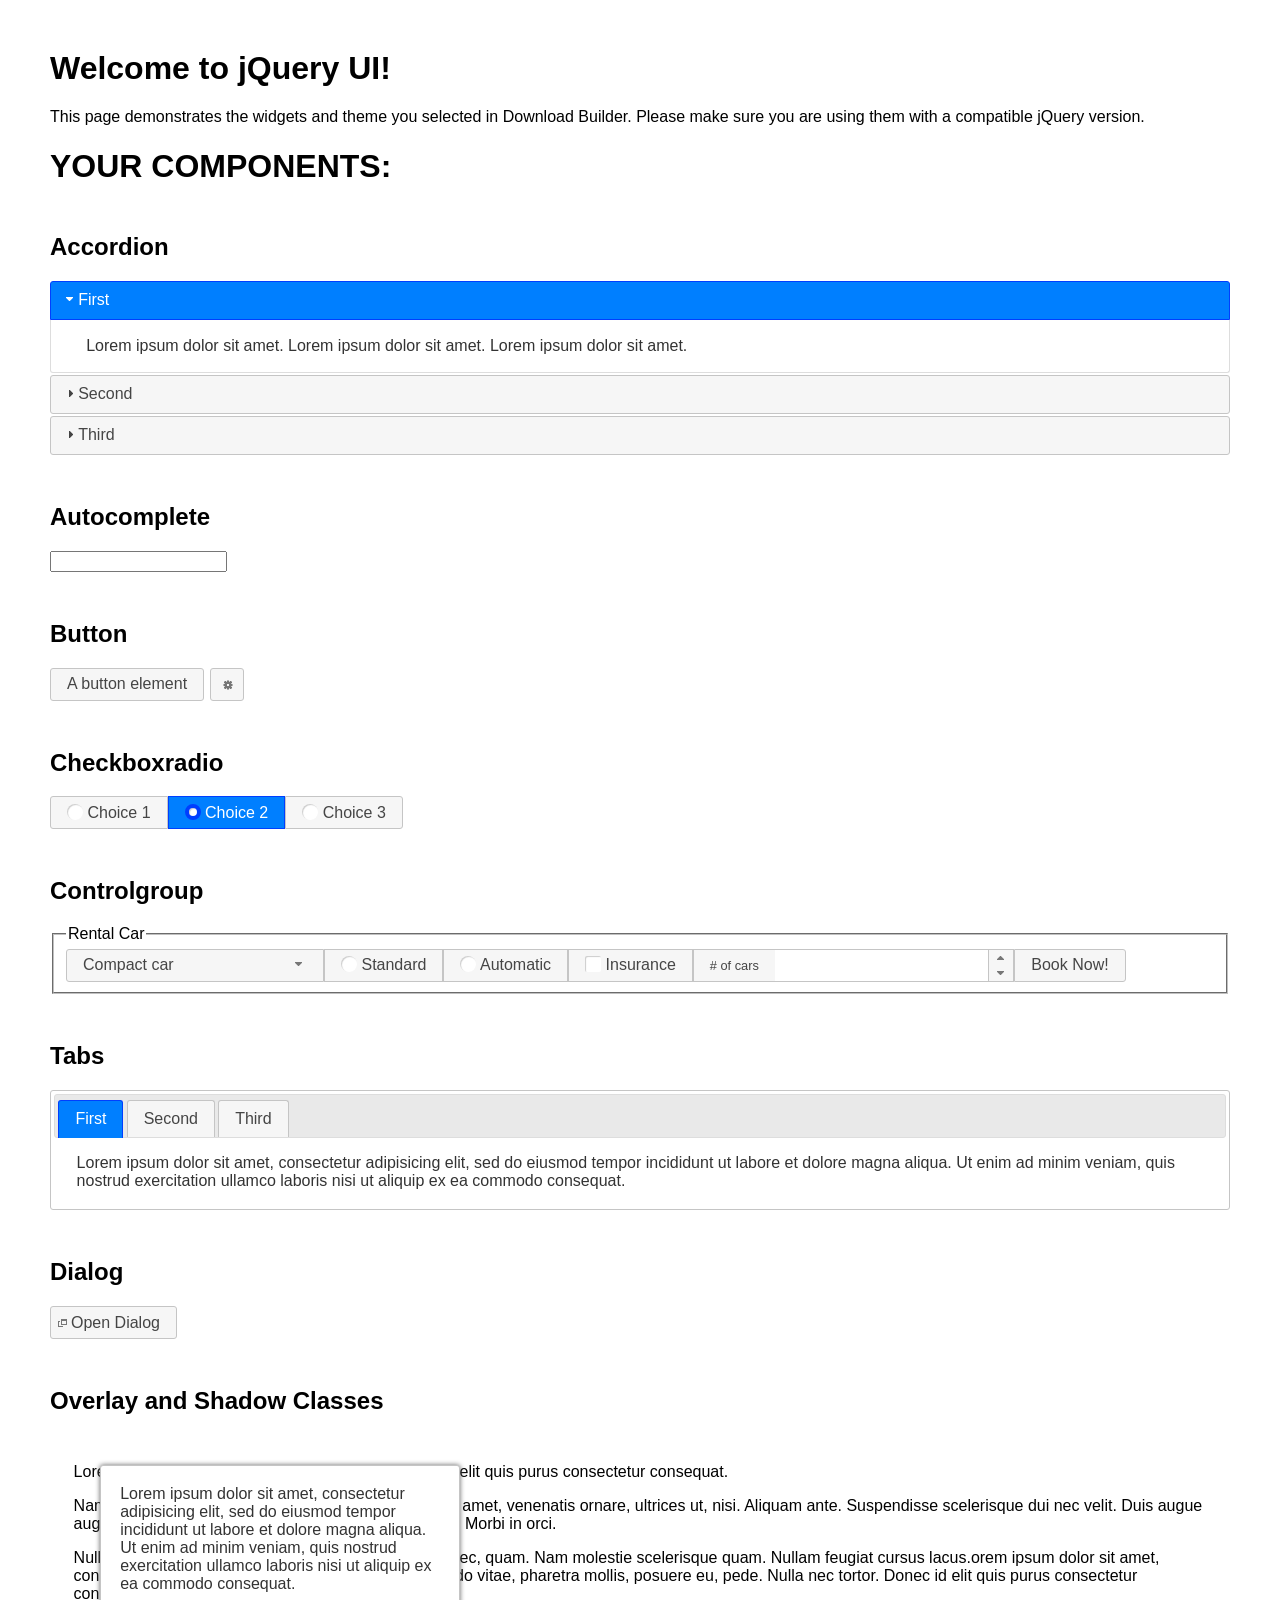
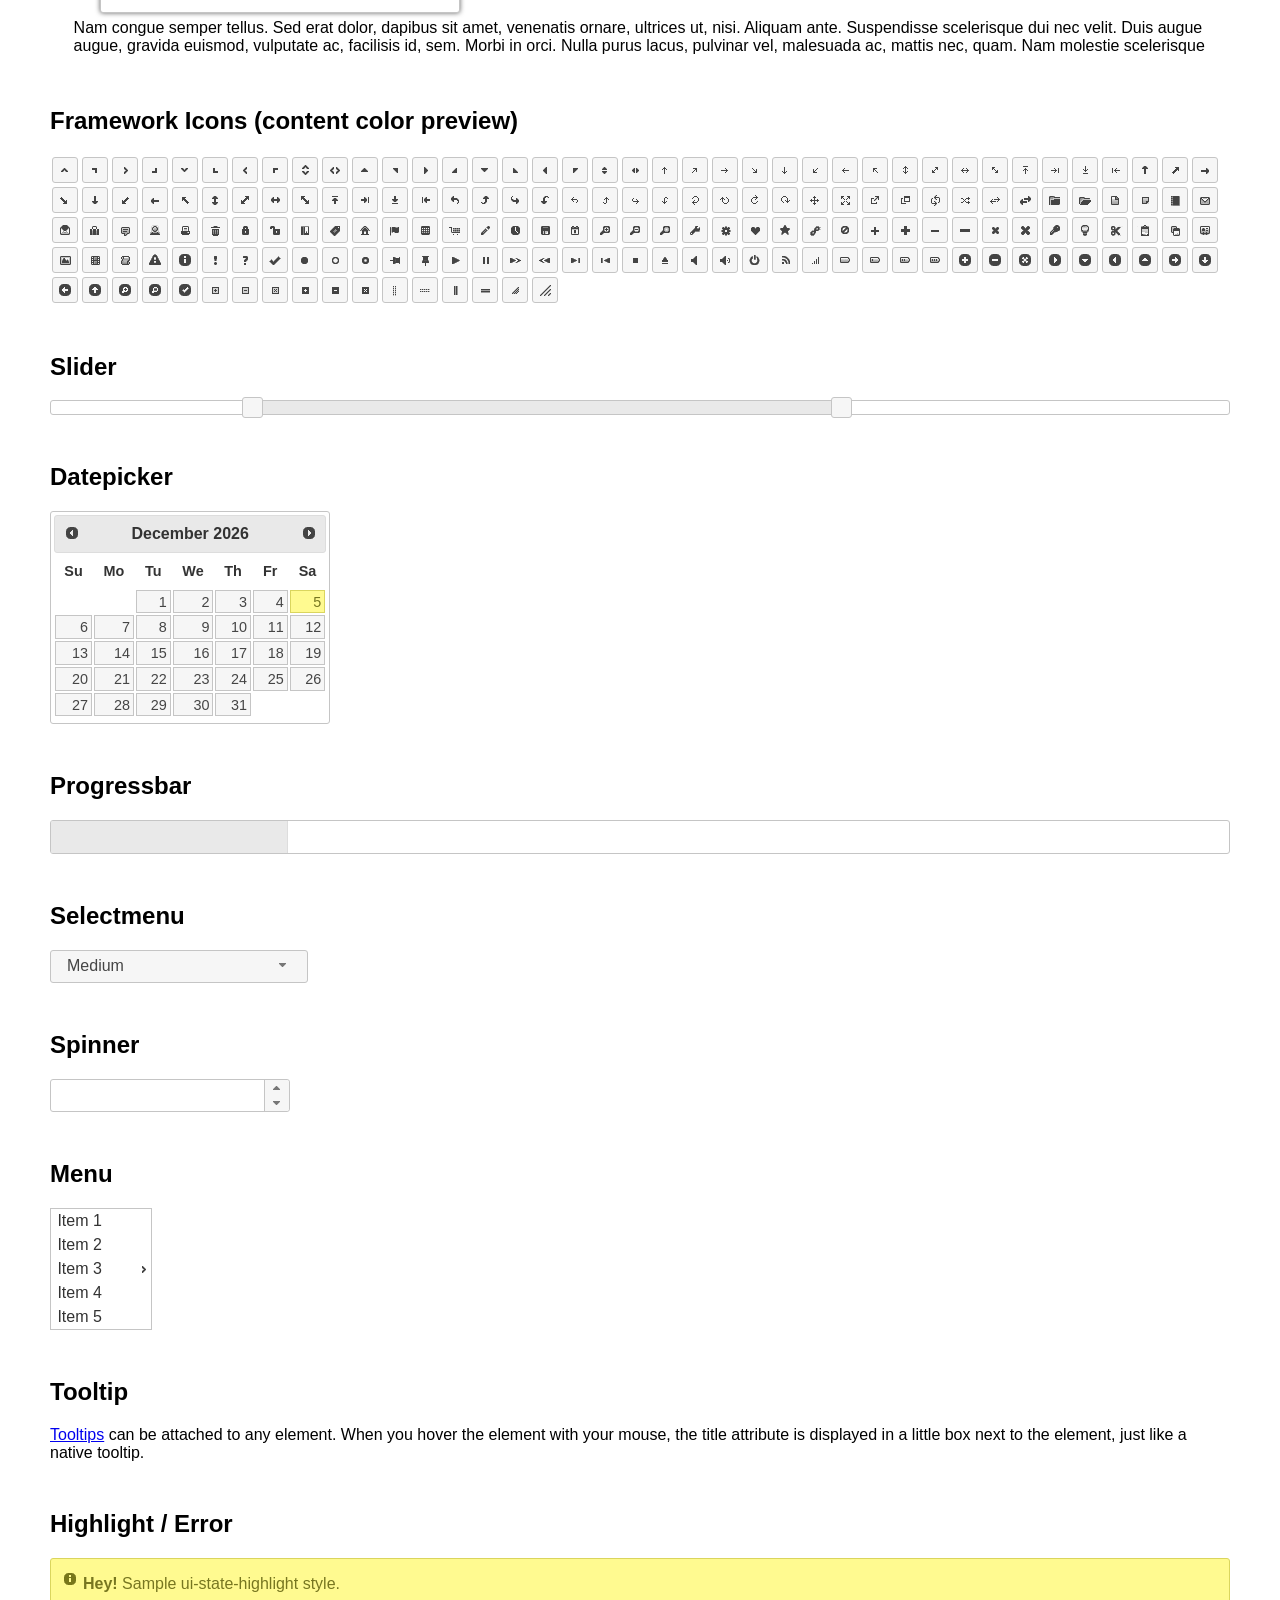
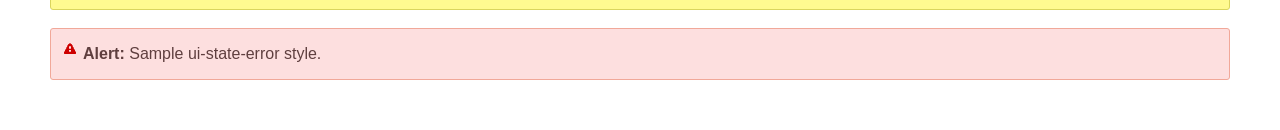
<file: assets/assets/lib/jquery-ui/index.html>
<!doctype html>
<html lang="us">
<head>
	<meta charset="utf-8">
	<title>jQuery UI Example Page</title>
	<link href="jquery-ui.css" rel="stylesheet">
	<style>
	body{
		font-family: "Trebuchet MS", sans-serif;
		margin: 50px;
	}
	.demoHeaders {
		margin-top: 2em;
	}
	#dialog-link {
		padding: .4em 1em .4em 20px;
		text-decoration: none;
		position: relative;
	}
	#dialog-link span.ui-icon {
		margin: 0 5px 0 0;
		position: absolute;
		left: .2em;
		top: 50%;
		margin-top: -8px;
	}
	#icons {
		margin: 0;
		padding: 0;
	}
	#icons li {
		margin: 2px;
		position: relative;
		padding: 4px 0;
		cursor: pointer;
		float: left;
		list-style: none;
	}
	#icons span.ui-icon {
		float: left;
		margin: 0 4px;
	}
	.fakewindowcontain .ui-widget-overlay {
		position: absolute;
	}
	select {
		width: 200px;
	}
	</style>
</head>
<body>

<h1>Welcome to jQuery UI!</h1>

<div class="ui-widget">
	<p>This page demonstrates the widgets and theme you selected in Download Builder. Please make sure you are using them with a compatible jQuery version.</p>
</div>

<h1>YOUR COMPONENTS:</h1>

<!-- Accordion -->
<h2 class="demoHeaders">Accordion</h2>
<div id="accordion">
	<h3>First</h3>
	<div>Lorem ipsum dolor sit amet. Lorem ipsum dolor sit amet. Lorem ipsum dolor sit amet.</div>
	<h3>Second</h3>
	<div>Phasellus mattis tincidunt nibh.</div>
	<h3>Third</h3>
	<div>Nam dui erat, auctor a, dignissim quis.</div>
</div>

<!-- Autocomplete -->
<h2 class="demoHeaders">Autocomplete</h2>
<div>
	<input id="autocomplete" title="type &quot;a&quot;">
</div>

<!-- Button -->
<h2 class="demoHeaders">Button</h2>
<button id="button">A button element</button>
<button id="button-icon">An icon-only button</button>

<!-- Checkboxradio -->
<h2 class="demoHeaders">Checkboxradio</h2>
<form style="margin-top: 1em;">
	<div id="radioset">
		<input type="radio" id="radio1" name="radio"><label for="radio1">Choice 1</label>
		<input type="radio" id="radio2" name="radio" checked="checked"><label for="radio2">Choice 2</label>
		<input type="radio" id="radio3" name="radio"><label for="radio3">Choice 3</label>
	</div>
</form>

<!-- Controlgroup -->
<h2 class="demoHeaders">Controlgroup</h2>
<fieldset>
	<legend>Rental Car</legend>
	<div id="controlgroup">
		<select id="car-type">
			<option>Compact car</option>
			<option>Midsize car</option>
			<option>Full size car</option>
			<option>SUV</option>
			<option>Luxury</option>
			<option>Truck</option>
			<option>Van</option>
		</select>
		<label for="transmission-standard">Standard</label>
		<input type="radio" name="transmission" id="transmission-standard">
		<label for="transmission-automatic">Automatic</label>
		<input type="radio" name="transmission" id="transmission-automatic">
		<label for="insurance">Insurance</label>
		<input type="checkbox" name="insurance" id="insurance">
		<label for="horizontal-spinner" class="ui-controlgroup-label"># of cars</label>
		<input id="horizontal-spinner" class="ui-spinner-input">
		<button>Book Now!</button>
	</div>
</fieldset>

<!-- Tabs -->
<h2 class="demoHeaders">Tabs</h2>
<div id="tabs">
	<ul>
		<li><a href="#tabs-1">First</a></li>
		<li><a href="#tabs-2">Second</a></li>
		<li><a href="#tabs-3">Third</a></li>
	</ul>
	<div id="tabs-1">Lorem ipsum dolor sit amet, consectetur adipisicing elit, sed do eiusmod tempor incididunt ut labore et dolore magna aliqua. Ut enim ad minim veniam, quis nostrud exercitation ullamco laboris nisi ut aliquip ex ea commodo consequat.</div>
	<div id="tabs-2">Phasellus mattis tincidunt nibh. Cras orci urna, blandit id, pretium vel, aliquet ornare, felis. Maecenas scelerisque sem non nisl. Fusce sed lorem in enim dictum bibendum.</div>
	<div id="tabs-3">Nam dui erat, auctor a, dignissim quis, sollicitudin eu, felis. Pellentesque nisi urna, interdum eget, sagittis et, consequat vestibulum, lacus. Mauris porttitor ullamcorper augue.</div>
</div>

<h2 class="demoHeaders">Dialog</h2>
<p>
	<button id="dialog-link" class="ui-button ui-corner-all ui-widget">
		<span class="ui-icon ui-icon-newwin"></span>Open Dialog
	</button>
</p>

<h2 class="demoHeaders">Overlay and Shadow Classes</h2>
<div style="position: relative; width: 96%; height: 200px; padding:1% 2%; overflow:hidden;" class="fakewindowcontain">
	<p>Lorem ipsum dolor sit amet,  Nulla nec tortor. Donec id elit quis purus consectetur consequat. </p><p>Nam congue semper tellus. Sed erat dolor, dapibus sit amet, venenatis ornare, ultrices ut, nisi. Aliquam ante. Suspendisse scelerisque dui nec velit. Duis augue augue, gravida euismod, vulputate ac, facilisis id, sem. Morbi in orci. </p><p>Nulla purus lacus, pulvinar vel, malesuada ac, mattis nec, quam. Nam molestie scelerisque quam. Nullam feugiat cursus lacus.orem ipsum dolor sit amet, consectetur adipiscing elit. Donec libero risus, commodo vitae, pharetra mollis, posuere eu, pede. Nulla nec tortor. Donec id elit quis purus consectetur consequat. </p><p>Nam congue semper tellus. Sed erat dolor, dapibus sit amet, venenatis ornare, ultrices ut, nisi. Aliquam ante. Suspendisse scelerisque dui nec velit. Duis augue augue, gravida euismod, vulputate ac, facilisis id, sem. Morbi in orci. Nulla purus lacus, pulvinar vel, malesuada ac, mattis nec, quam. Nam molestie scelerisque quam. </p><p>Nullam feugiat cursus lacus.orem ipsum dolor sit amet, consectetur adipiscing elit. Donec libero risus, commodo vitae, pharetra mollis, posuere eu, pede. Nulla nec tortor. Donec id elit quis purus consectetur consequat. Nam congue semper tellus. Sed erat dolor, dapibus sit amet, venenatis ornare, ultrices ut, nisi. Aliquam ante. </p><p>Suspendisse scelerisque dui nec velit. Duis augue augue, gravida euismod, vulputate ac, facilisis id, sem. Morbi in orci. Nulla purus lacus, pulvinar vel, malesuada ac, mattis nec, quam. Nam molestie scelerisque quam. Nullam feugiat cursus lacus.orem ipsum dolor sit amet, consectetur adipiscing elit. Donec libero risus, commodo vitae, pharetra mollis, posuere eu, pede. Nulla nec tortor. Donec id elit quis purus consectetur consequat. Nam congue semper tellus. Sed erat dolor, dapibus sit amet, venenatis ornare, ultrices ut, nisi. </p>

	<!-- ui-dialog -->
	<div class="ui-widget-overlay ui-front"></div>
	<div style="position: absolute; width: 320px; left: 50px; top: 30px; padding: 1.2em" class="ui-widget ui-front ui-widget-content ui-corner-all ui-widget-shadow">
		Lorem ipsum dolor sit amet, consectetur adipisicing elit, sed do eiusmod tempor incididunt ut labore et dolore magna aliqua. Ut enim ad minim veniam, quis nostrud exercitation ullamco laboris nisi ut aliquip ex ea commodo consequat.
	</div>

</div>

<!-- ui-dialog -->
<div id="dialog" title="Dialog Title">
	<p>Lorem ipsum dolor sit amet, consectetur adipisicing elit, sed do eiusmod tempor incididunt ut labore et dolore magna aliqua. Ut enim ad minim veniam, quis nostrud exercitation ullamco laboris nisi ut aliquip ex ea commodo consequat.</p>
</div>


<h2 class="demoHeaders">Framework Icons (content color preview)</h2>
<ul id="icons" class="ui-widget ui-helper-clearfix">
	<li class="ui-state-default ui-corner-all" title=".ui-icon-caret-1-n"><span class="ui-icon ui-icon-caret-1-n"></span></li>
	<li class="ui-state-default ui-corner-all" title=".ui-icon-caret-1-ne"><span class="ui-icon ui-icon-caret-1-ne"></span></li>
	<li class="ui-state-default ui-corner-all" title=".ui-icon-caret-1-e"><span class="ui-icon ui-icon-caret-1-e"></span></li>
	<li class="ui-state-default ui-corner-all" title=".ui-icon-caret-1-se"><span class="ui-icon ui-icon-caret-1-se"></span></li>
	<li class="ui-state-default ui-corner-all" title=".ui-icon-caret-1-s"><span class="ui-icon ui-icon-caret-1-s"></span></li>
	<li class="ui-state-default ui-corner-all" title=".ui-icon-caret-1-sw"><span class="ui-icon ui-icon-caret-1-sw"></span></li>
	<li class="ui-state-default ui-corner-all" title=".ui-icon-caret-1-w"><span class="ui-icon ui-icon-caret-1-w"></span></li>
	<li class="ui-state-default ui-corner-all" title=".ui-icon-caret-1-nw"><span class="ui-icon ui-icon-caret-1-nw"></span></li>
	<li class="ui-state-default ui-corner-all" title=".ui-icon-caret-2-n-s"><span class="ui-icon ui-icon-caret-2-n-s"></span></li>
	<li class="ui-state-default ui-corner-all" title=".ui-icon-caret-2-e-w"><span class="ui-icon ui-icon-caret-2-e-w"></span></li>
	<li class="ui-state-default ui-corner-all" title=".ui-icon-triangle-1-n"><span class="ui-icon ui-icon-triangle-1-n"></span></li>
	<li class="ui-state-default ui-corner-all" title=".ui-icon-triangle-1-ne"><span class="ui-icon ui-icon-triangle-1-ne"></span></li>
	<li class="ui-state-default ui-corner-all" title=".ui-icon-triangle-1-e"><span class="ui-icon ui-icon-triangle-1-e"></span></li>
	<li class="ui-state-default ui-corner-all" title=".ui-icon-triangle-1-se"><span class="ui-icon ui-icon-triangle-1-se"></span></li>
	<li class="ui-state-default ui-corner-all" title=".ui-icon-triangle-1-s"><span class="ui-icon ui-icon-triangle-1-s"></span></li>
	<li class="ui-state-default ui-corner-all" title=".ui-icon-triangle-1-sw"><span class="ui-icon ui-icon-triangle-1-sw"></span></li>
	<li class="ui-state-default ui-corner-all" title=".ui-icon-triangle-1-w"><span class="ui-icon ui-icon-triangle-1-w"></span></li>
	<li class="ui-state-default ui-corner-all" title=".ui-icon-triangle-1-nw"><span class="ui-icon ui-icon-triangle-1-nw"></span></li>
	<li class="ui-state-default ui-corner-all" title=".ui-icon-triangle-2-n-s"><span class="ui-icon ui-icon-triangle-2-n-s"></span></li>
	<li class="ui-state-default ui-corner-all" title=".ui-icon-triangle-2-e-w"><span class="ui-icon ui-icon-triangle-2-e-w"></span></li>
	<li class="ui-state-default ui-corner-all" title=".ui-icon-arrow-1-n"><span class="ui-icon ui-icon-arrow-1-n"></span></li>
	<li class="ui-state-default ui-corner-all" title=".ui-icon-arrow-1-ne"><span class="ui-icon ui-icon-arrow-1-ne"></span></li>
	<li class="ui-state-default ui-corner-all" title=".ui-icon-arrow-1-e"><span class="ui-icon ui-icon-arrow-1-e"></span></li>
	<li class="ui-state-default ui-corner-all" title=".ui-icon-arrow-1-se"><span class="ui-icon ui-icon-arrow-1-se"></span></li>
	<li class="ui-state-default ui-corner-all" title=".ui-icon-arrow-1-s"><span class="ui-icon ui-icon-arrow-1-s"></span></li>
	<li class="ui-state-default ui-corner-all" title=".ui-icon-arrow-1-sw"><span class="ui-icon ui-icon-arrow-1-sw"></span></li>
	<li class="ui-state-default ui-corner-all" title=".ui-icon-arrow-1-w"><span class="ui-icon ui-icon-arrow-1-w"></span></li>
	<li class="ui-state-default ui-corner-all" title=".ui-icon-arrow-1-nw"><span class="ui-icon ui-icon-arrow-1-nw"></span></li>
	<li class="ui-state-default ui-corner-all" title=".ui-icon-arrow-2-n-s"><span class="ui-icon ui-icon-arrow-2-n-s"></span></li>
	<li class="ui-state-default ui-corner-all" title=".ui-icon-arrow-2-ne-sw"><span class="ui-icon ui-icon-arrow-2-ne-sw"></span></li>
	<li class="ui-state-default ui-corner-all" title=".ui-icon-arrow-2-e-w"><span class="ui-icon ui-icon-arrow-2-e-w"></span></li>
	<li class="ui-state-default ui-corner-all" title=".ui-icon-arrow-2-se-nw"><span class="ui-icon ui-icon-arrow-2-se-nw"></span></li>
	<li class="ui-state-default ui-corner-all" title=".ui-icon-arrowstop-1-n"><span class="ui-icon ui-icon-arrowstop-1-n"></span></li>
	<li class="ui-state-default ui-corner-all" title=".ui-icon-arrowstop-1-e"><span class="ui-icon ui-icon-arrowstop-1-e"></span></li>
	<li class="ui-state-default ui-corner-all" title=".ui-icon-arrowstop-1-s"><span class="ui-icon ui-icon-arrowstop-1-s"></span></li>
	<li class="ui-state-default ui-corner-all" title=".ui-icon-arrowstop-1-w"><span class="ui-icon ui-icon-arrowstop-1-w"></span></li>
	<li class="ui-state-default ui-corner-all" title=".ui-icon-arrowthick-1-n"><span class="ui-icon ui-icon-arrowthick-1-n"></span></li>
	<li class="ui-state-default ui-corner-all" title=".ui-icon-arrowthick-1-ne"><span class="ui-icon ui-icon-arrowthick-1-ne"></span></li>
	<li class="ui-state-default ui-corner-all" title=".ui-icon-arrowthick-1-e"><span class="ui-icon ui-icon-arrowthick-1-e"></span></li>
	<li class="ui-state-default ui-corner-all" title=".ui-icon-arrowthick-1-se"><span class="ui-icon ui-icon-arrowthick-1-se"></span></li>
	<li class="ui-state-default ui-corner-all" title=".ui-icon-arrowthick-1-s"><span class="ui-icon ui-icon-arrowthick-1-s"></span></li>
	<li class="ui-state-default ui-corner-all" title=".ui-icon-arrowthick-1-sw"><span class="ui-icon ui-icon-arrowthick-1-sw"></span></li>
	<li class="ui-state-default ui-corner-all" title=".ui-icon-arrowthick-1-w"><span class="ui-icon ui-icon-arrowthick-1-w"></span></li>
	<li class="ui-state-default ui-corner-all" title=".ui-icon-arrowthick-1-nw"><span class="ui-icon ui-icon-arrowthick-1-nw"></span></li>
	<li class="ui-state-default ui-corner-all" title=".ui-icon-arrowthick-2-n-s"><span class="ui-icon ui-icon-arrowthick-2-n-s"></span></li>
	<li class="ui-state-default ui-corner-all" title=".ui-icon-arrowthick-2-ne-sw"><span class="ui-icon ui-icon-arrowthick-2-ne-sw"></span></li>
	<li class="ui-state-default ui-corner-all" title=".ui-icon-arrowthick-2-e-w"><span class="ui-icon ui-icon-arrowthick-2-e-w"></span></li>
	<li class="ui-state-default ui-corner-all" title=".ui-icon-arrowthick-2-se-nw"><span class="ui-icon ui-icon-arrowthick-2-se-nw"></span></li>
	<li class="ui-state-default ui-corner-all" title=".ui-icon-arrowthickstop-1-n"><span class="ui-icon ui-icon-arrowthickstop-1-n"></span></li>
	<li class="ui-state-default ui-corner-all" title=".ui-icon-arrowthickstop-1-e"><span class="ui-icon ui-icon-arrowthickstop-1-e"></span></li>
	<li class="ui-state-default ui-corner-all" title=".ui-icon-arrowthickstop-1-s"><span class="ui-icon ui-icon-arrowthickstop-1-s"></span></li>
	<li class="ui-state-default ui-corner-all" title=".ui-icon-arrowthickstop-1-w"><span class="ui-icon ui-icon-arrowthickstop-1-w"></span></li>
	<li class="ui-state-default ui-corner-all" title=".ui-icon-arrowreturnthick-1-w"><span class="ui-icon ui-icon-arrowreturnthick-1-w"></span></li>
	<li class="ui-state-default ui-corner-all" title=".ui-icon-arrowreturnthick-1-n"><span class="ui-icon ui-icon-arrowreturnthick-1-n"></span></li>
	<li class="ui-state-default ui-corner-all" title=".ui-icon-arrowreturnthick-1-e"><span class="ui-icon ui-icon-arrowreturnthick-1-e"></span></li>
	<li class="ui-state-default ui-corner-all" title=".ui-icon-arrowreturnthick-1-s"><span class="ui-icon ui-icon-arrowreturnthick-1-s"></span></li>
	<li class="ui-state-default ui-corner-all" title=".ui-icon-arrowreturn-1-w"><span class="ui-icon ui-icon-arrowreturn-1-w"></span></li>
	<li class="ui-state-default ui-corner-all" title=".ui-icon-arrowreturn-1-n"><span class="ui-icon ui-icon-arrowreturn-1-n"></span></li>
	<li class="ui-state-default ui-corner-all" title=".ui-icon-arrowreturn-1-e"><span class="ui-icon ui-icon-arrowreturn-1-e"></span></li>
	<li class="ui-state-default ui-corner-all" title=".ui-icon-arrowreturn-1-s"><span class="ui-icon ui-icon-arrowreturn-1-s"></span></li>
	<li class="ui-state-default ui-corner-all" title=".ui-icon-arrowrefresh-1-w"><span class="ui-icon ui-icon-arrowrefresh-1-w"></span></li>
	<li class="ui-state-default ui-corner-all" title=".ui-icon-arrowrefresh-1-n"><span class="ui-icon ui-icon-arrowrefresh-1-n"></span></li>
	<li class="ui-state-default ui-corner-all" title=".ui-icon-arrowrefresh-1-e"><span class="ui-icon ui-icon-arrowrefresh-1-e"></span></li>
	<li class="ui-state-default ui-corner-all" title=".ui-icon-arrowrefresh-1-s"><span class="ui-icon ui-icon-arrowrefresh-1-s"></span></li>
	<li class="ui-state-default ui-corner-all" title=".ui-icon-arrow-4"><span class="ui-icon ui-icon-arrow-4"></span></li>
	<li class="ui-state-default ui-corner-all" title=".ui-icon-arrow-4-diag"><span class="ui-icon ui-icon-arrow-4-diag"></span></li>
	<li class="ui-state-default ui-corner-all" title=".ui-icon-extlink"><span class="ui-icon ui-icon-extlink"></span></li>
	<li class="ui-state-default ui-corner-all" title=".ui-icon-newwin"><span class="ui-icon ui-icon-newwin"></span></li>
	<li class="ui-state-default ui-corner-all" title=".ui-icon-refresh"><span class="ui-icon ui-icon-refresh"></span></li>
	<li class="ui-state-default ui-corner-all" title=".ui-icon-shuffle"><span class="ui-icon ui-icon-shuffle"></span></li>
	<li class="ui-state-default ui-corner-all" title=".ui-icon-transfer-e-w"><span class="ui-icon ui-icon-transfer-e-w"></span></li>
	<li class="ui-state-default ui-corner-all" title=".ui-icon-transferthick-e-w"><span class="ui-icon ui-icon-transferthick-e-w"></span></li>
	<li class="ui-state-default ui-corner-all" title=".ui-icon-folder-collapsed"><span class="ui-icon ui-icon-folder-collapsed"></span></li>
	<li class="ui-state-default ui-corner-all" title=".ui-icon-folder-open"><span class="ui-icon ui-icon-folder-open"></span></li>
	<li class="ui-state-default ui-corner-all" title=".ui-icon-document"><span class="ui-icon ui-icon-document"></span></li>
	<li class="ui-state-default ui-corner-all" title=".ui-icon-document-b"><span class="ui-icon ui-icon-document-b"></span></li>
	<li class="ui-state-default ui-corner-all" title=".ui-icon-note"><span class="ui-icon ui-icon-note"></span></li>
	<li class="ui-state-default ui-corner-all" title=".ui-icon-mail-closed"><span class="ui-icon ui-icon-mail-closed"></span></li>
	<li class="ui-state-default ui-corner-all" title=".ui-icon-mail-open"><span class="ui-icon ui-icon-mail-open"></span></li>
	<li class="ui-state-default ui-corner-all" title=".ui-icon-suitcase"><span class="ui-icon ui-icon-suitcase"></span></li>
	<li class="ui-state-default ui-corner-all" title=".ui-icon-comment"><span class="ui-icon ui-icon-comment"></span></li>
	<li class="ui-state-default ui-corner-all" title=".ui-icon-person"><span class="ui-icon ui-icon-person"></span></li>
	<li class="ui-state-default ui-corner-all" title=".ui-icon-print"><span class="ui-icon ui-icon-print"></span></li>
	<li class="ui-state-default ui-corner-all" title=".ui-icon-trash"><span class="ui-icon ui-icon-trash"></span></li>
	<li class="ui-state-default ui-corner-all" title=".ui-icon-locked"><span class="ui-icon ui-icon-locked"></span></li>
	<li class="ui-state-default ui-corner-all" title=".ui-icon-unlocked"><span class="ui-icon ui-icon-unlocked"></span></li>
	<li class="ui-state-default ui-corner-all" title=".ui-icon-bookmark"><span class="ui-icon ui-icon-bookmark"></span></li>
	<li class="ui-state-default ui-corner-all" title=".ui-icon-tag"><span class="ui-icon ui-icon-tag"></span></li>
	<li class="ui-state-default ui-corner-all" title=".ui-icon-home"><span class="ui-icon ui-icon-home"></span></li>
	<li class="ui-state-default ui-corner-all" title=".ui-icon-flag"><span class="ui-icon ui-icon-flag"></span></li>
	<li class="ui-state-default ui-corner-all" title=".ui-icon-calculator"><span class="ui-icon ui-icon-calculator"></span></li>
	<li class="ui-state-default ui-corner-all" title=".ui-icon-cart"><span class="ui-icon ui-icon-cart"></span></li>
	<li class="ui-state-default ui-corner-all" title=".ui-icon-pencil"><span class="ui-icon ui-icon-pencil"></span></li>
	<li class="ui-state-default ui-corner-all" title=".ui-icon-clock"><span class="ui-icon ui-icon-clock"></span></li>
	<li class="ui-state-default ui-corner-all" title=".ui-icon-disk"><span class="ui-icon ui-icon-disk"></span></li>
	<li class="ui-state-default ui-corner-all" title=".ui-icon-calendar"><span class="ui-icon ui-icon-calendar"></span></li>
	<li class="ui-state-default ui-corner-all" title=".ui-icon-zoomin"><span class="ui-icon ui-icon-zoomin"></span></li>
	<li class="ui-state-default ui-corner-all" title=".ui-icon-zoomout"><span class="ui-icon ui-icon-zoomout"></span></li>
	<li class="ui-state-default ui-corner-all" title=".ui-icon-search"><span class="ui-icon ui-icon-search"></span></li>
	<li class="ui-state-default ui-corner-all" title=".ui-icon-wrench"><span class="ui-icon ui-icon-wrench"></span></li>
	<li class="ui-state-default ui-corner-all" title=".ui-icon-gear"><span class="ui-icon ui-icon-gear"></span></li>
	<li class="ui-state-default ui-corner-all" title=".ui-icon-heart"><span class="ui-icon ui-icon-heart"></span></li>
	<li class="ui-state-default ui-corner-all" title=".ui-icon-star"><span class="ui-icon ui-icon-star"></span></li>
	<li class="ui-state-default ui-corner-all" title=".ui-icon-link"><span class="ui-icon ui-icon-link"></span></li>
	<li class="ui-state-default ui-corner-all" title=".ui-icon-cancel"><span class="ui-icon ui-icon-cancel"></span></li>
	<li class="ui-state-default ui-corner-all" title=".ui-icon-plus"><span class="ui-icon ui-icon-plus"></span></li>
	<li class="ui-state-default ui-corner-all" title=".ui-icon-plusthick"><span class="ui-icon ui-icon-plusthick"></span></li>
	<li class="ui-state-default ui-corner-all" title=".ui-icon-minus"><span class="ui-icon ui-icon-minus"></span></li>
	<li class="ui-state-default ui-corner-all" title=".ui-icon-minusthick"><span class="ui-icon ui-icon-minusthick"></span></li>
	<li class="ui-state-default ui-corner-all" title=".ui-icon-close"><span class="ui-icon ui-icon-close"></span></li>
	<li class="ui-state-default ui-corner-all" title=".ui-icon-closethick"><span class="ui-icon ui-icon-closethick"></span></li>
	<li class="ui-state-default ui-corner-all" title=".ui-icon-key"><span class="ui-icon ui-icon-key"></span></li>
	<li class="ui-state-default ui-corner-all" title=".ui-icon-lightbulb"><span class="ui-icon ui-icon-lightbulb"></span></li>
	<li class="ui-state-default ui-corner-all" title=".ui-icon-scissors"><span class="ui-icon ui-icon-scissors"></span></li>
	<li class="ui-state-default ui-corner-all" title=".ui-icon-clipboard"><span class="ui-icon ui-icon-clipboard"></span></li>
	<li class="ui-state-default ui-corner-all" title=".ui-icon-copy"><span class="ui-icon ui-icon-copy"></span></li>
	<li class="ui-state-default ui-corner-all" title=".ui-icon-contact"><span class="ui-icon ui-icon-contact"></span></li>
	<li class="ui-state-default ui-corner-all" title=".ui-icon-image"><span class="ui-icon ui-icon-image"></span></li>
	<li class="ui-state-default ui-corner-all" title=".ui-icon-video"><span class="ui-icon ui-icon-video"></span></li>
	<li class="ui-state-default ui-corner-all" title=".ui-icon-script"><span class="ui-icon ui-icon-script"></span></li>
	<li class="ui-state-default ui-corner-all" title=".ui-icon-alert"><span class="ui-icon ui-icon-alert"></span></li>
	<li class="ui-state-default ui-corner-all" title=".ui-icon-info"><span class="ui-icon ui-icon-info"></span></li>
	<li class="ui-state-default ui-corner-all" title=".ui-icon-notice"><span class="ui-icon ui-icon-notice"></span></li>
	<li class="ui-state-default ui-corner-all" title=".ui-icon-help"><span class="ui-icon ui-icon-help"></span></li>
	<li class="ui-state-default ui-corner-all" title=".ui-icon-check"><span class="ui-icon ui-icon-check"></span></li>
	<li class="ui-state-default ui-corner-all" title=".ui-icon-bullet"><span class="ui-icon ui-icon-bullet"></span></li>
	<li class="ui-state-default ui-corner-all" title=".ui-icon-radio-off"><span class="ui-icon ui-icon-radio-off"></span></li>
	<li class="ui-state-default ui-corner-all" title=".ui-icon-radio-on"><span class="ui-icon ui-icon-radio-on"></span></li>
	<li class="ui-state-default ui-corner-all" title=".ui-icon-pin-w"><span class="ui-icon ui-icon-pin-w"></span></li>
	<li class="ui-state-default ui-corner-all" title=".ui-icon-pin-s"><span class="ui-icon ui-icon-pin-s"></span></li>
	<li class="ui-state-default ui-corner-all" title=".ui-icon-play"><span class="ui-icon ui-icon-play"></span></li>
	<li class="ui-state-default ui-corner-all" title=".ui-icon-pause"><span class="ui-icon ui-icon-pause"></span></li>
	<li class="ui-state-default ui-corner-all" title=".ui-icon-seek-next"><span class="ui-icon ui-icon-seek-next"></span></li>
	<li class="ui-state-default ui-corner-all" title=".ui-icon-seek-prev"><span class="ui-icon ui-icon-seek-prev"></span></li>
	<li class="ui-state-default ui-corner-all" title=".ui-icon-seek-end"><span class="ui-icon ui-icon-seek-end"></span></li>
	<li class="ui-state-default ui-corner-all" title=".ui-icon-seek-first"><span class="ui-icon ui-icon-seek-first"></span></li>
	<li class="ui-state-default ui-corner-all" title=".ui-icon-stop"><span class="ui-icon ui-icon-stop"></span></li>
	<li class="ui-state-default ui-corner-all" title=".ui-icon-eject"><span class="ui-icon ui-icon-eject"></span></li>
	<li class="ui-state-default ui-corner-all" title=".ui-icon-volume-off"><span class="ui-icon ui-icon-volume-off"></span></li>
	<li class="ui-state-default ui-corner-all" title=".ui-icon-volume-on"><span class="ui-icon ui-icon-volume-on"></span></li>
	<li class="ui-state-default ui-corner-all" title=".ui-icon-power"><span class="ui-icon ui-icon-power"></span></li>
	<li class="ui-state-default ui-corner-all" title=".ui-icon-signal-diag"><span class="ui-icon ui-icon-signal-diag"></span></li>
	<li class="ui-state-default ui-corner-all" title=".ui-icon-signal"><span class="ui-icon ui-icon-signal"></span></li>
	<li class="ui-state-default ui-corner-all" title=".ui-icon-battery-0"><span class="ui-icon ui-icon-battery-0"></span></li>
	<li class="ui-state-default ui-corner-all" title=".ui-icon-battery-1"><span class="ui-icon ui-icon-battery-1"></span></li>
	<li class="ui-state-default ui-corner-all" title=".ui-icon-battery-2"><span class="ui-icon ui-icon-battery-2"></span></li>
	<li class="ui-state-default ui-corner-all" title=".ui-icon-battery-3"><span class="ui-icon ui-icon-battery-3"></span></li>
	<li class="ui-state-default ui-corner-all" title=".ui-icon-circle-plus"><span class="ui-icon ui-icon-circle-plus"></span></li>
	<li class="ui-state-default ui-corner-all" title=".ui-icon-circle-minus"><span class="ui-icon ui-icon-circle-minus"></span></li>
	<li class="ui-state-default ui-corner-all" title=".ui-icon-circle-close"><span class="ui-icon ui-icon-circle-close"></span></li>
	<li class="ui-state-default ui-corner-all" title=".ui-icon-circle-triangle-e"><span class="ui-icon ui-icon-circle-triangle-e"></span></li>
	<li class="ui-state-default ui-corner-all" title=".ui-icon-circle-triangle-s"><span class="ui-icon ui-icon-circle-triangle-s"></span></li>
	<li class="ui-state-default ui-corner-all" title=".ui-icon-circle-triangle-w"><span class="ui-icon ui-icon-circle-triangle-w"></span></li>
	<li class="ui-state-default ui-corner-all" title=".ui-icon-circle-triangle-n"><span class="ui-icon ui-icon-circle-triangle-n"></span></li>
	<li class="ui-state-default ui-corner-all" title=".ui-icon-circle-arrow-e"><span class="ui-icon ui-icon-circle-arrow-e"></span></li>
	<li class="ui-state-default ui-corner-all" title=".ui-icon-circle-arrow-s"><span class="ui-icon ui-icon-circle-arrow-s"></span></li>
	<li class="ui-state-default ui-corner-all" title=".ui-icon-circle-arrow-w"><span class="ui-icon ui-icon-circle-arrow-w"></span></li>
	<li class="ui-state-default ui-corner-all" title=".ui-icon-circle-arrow-n"><span class="ui-icon ui-icon-circle-arrow-n"></span></li>
	<li class="ui-state-default ui-corner-all" title=".ui-icon-circle-zoomin"><span class="ui-icon ui-icon-circle-zoomin"></span></li>
	<li class="ui-state-default ui-corner-all" title=".ui-icon-circle-zoomout"><span class="ui-icon ui-icon-circle-zoomout"></span></li>
	<li class="ui-state-default ui-corner-all" title=".ui-icon-circle-check"><span class="ui-icon ui-icon-circle-check"></span></li>
	<li class="ui-state-default ui-corner-all" title=".ui-icon-circlesmall-plus"><span class="ui-icon ui-icon-circlesmall-plus"></span></li>
	<li class="ui-state-default ui-corner-all" title=".ui-icon-circlesmall-minus"><span class="ui-icon ui-icon-circlesmall-minus"></span></li>
	<li class="ui-state-default ui-corner-all" title=".ui-icon-circlesmall-close"><span class="ui-icon ui-icon-circlesmall-close"></span></li>
	<li class="ui-state-default ui-corner-all" title=".ui-icon-squaresmall-plus"><span class="ui-icon ui-icon-squaresmall-plus"></span></li>
	<li class="ui-state-default ui-corner-all" title=".ui-icon-squaresmall-minus"><span class="ui-icon ui-icon-squaresmall-minus"></span></li>
	<li class="ui-state-default ui-corner-all" title=".ui-icon-squaresmall-close"><span class="ui-icon ui-icon-squaresmall-close"></span></li>
	<li class="ui-state-default ui-corner-all" title=".ui-icon-grip-dotted-vertical"><span class="ui-icon ui-icon-grip-dotted-vertical"></span></li>
	<li class="ui-state-default ui-corner-all" title=".ui-icon-grip-dotted-horizontal"><span class="ui-icon ui-icon-grip-dotted-horizontal"></span></li>
	<li class="ui-state-default ui-corner-all" title=".ui-icon-grip-solid-vertical"><span class="ui-icon ui-icon-grip-solid-vertical"></span></li>
	<li class="ui-state-default ui-corner-all" title=".ui-icon-grip-solid-horizontal"><span class="ui-icon ui-icon-grip-solid-horizontal"></span></li>
	<li class="ui-state-default ui-corner-all" title=".ui-icon-gripsmall-diagonal-se"><span class="ui-icon ui-icon-gripsmall-diagonal-se"></span></li>
	<li class="ui-state-default ui-corner-all" title=".ui-icon-grip-diagonal-se"><span class="ui-icon ui-icon-grip-diagonal-se"></span></li>
</ul>

<!-- Slider -->
<h2 class="demoHeaders">Slider</h2>
<div id="slider"></div>

<!-- Datepicker -->
<h2 class="demoHeaders">Datepicker</h2>
<div id="datepicker"></div>

<!-- Progressbar -->
<h2 class="demoHeaders">Progressbar</h2>
<div id="progressbar"></div>

<!-- Progressbar -->
<h2 class="demoHeaders">Selectmenu</h2>
<select id="selectmenu">
	<option>Slower</option>
	<option>Slow</option>
	<option selected="selected">Medium</option>
	<option>Fast</option>
	<option>Faster</option>
</select>

<!-- Spinner -->
<h2 class="demoHeaders">Spinner</h2>
<input id="spinner">

<!-- Menu -->
<h2 class="demoHeaders">Menu</h2>
<ul style="width:100px;" id="menu">
	<li><div>Item 1</div></li>
	<li><div>Item 2</div></li>
	<li><div>Item 3</div>
		<ul>
			<li><div>Item 3-1</div></li>
			<li><div>Item 3-2</div></li>
			<li><div>Item 3-3</div></li>
			<li><div>Item 3-4</div></li>
			<li><div>Item 3-5</div></li>
		</ul>
	</li>
	<li><div>Item 4</div></li>
	<li><div>Item 5</div></li>
</ul>

<!-- Tooltip -->
<h2 class="demoHeaders">Tooltip</h2>
<p id="tooltip">
	<a href="#" title="That&apos;s what this widget is">Tooltips</a> can be attached to any element. When you hover
the element with your mouse, the title attribute is displayed in a little box next to the element, just like a native tooltip.
</p>

<!-- Highlight / Error -->
<h2 class="demoHeaders">Highlight / Error</h2>
<div class="ui-widget">
	<div class="ui-state-highlight ui-corner-all" style="margin-top: 20px; padding: 0 .7em;">
		<p><span class="ui-icon ui-icon-info" style="float: left; margin-right: .3em;"></span>
		<strong>Hey!</strong> Sample ui-state-highlight style.</p>
	</div>
</div>
<br>
<div class="ui-widget">
	<div class="ui-state-error ui-corner-all" style="padding: 0 .7em;">
		<p><span class="ui-icon ui-icon-alert" style="float: left; margin-right: .3em;"></span>
		<strong>Alert:</strong> Sample ui-state-error style.</p>
	</div>
</div>

<script src="external/jquery/jquery.js"></script>
<script src="jquery-ui.js"></script>
<script>
$( "#accordion" ).accordion();

var availableTags = [
	"ActionScript",
	"AppleScript",
	"Asp",
	"BASIC",
	"C",
	"C++",
	"Clojure",
	"COBOL",
	"ColdFusion",
	"Erlang",
	"Fortran",
	"Groovy",
	"Haskell",
	"Java",
	"JavaScript",
	"Lisp",
	"Perl",
	"PHP",
	"Python",
	"Ruby",
	"Scala",
	"Scheme"
];
$( "#autocomplete" ).autocomplete({
	source: availableTags
});

$( "#button" ).button();
$( "#button-icon" ).button({
	icon: "ui-icon-gear",
	showLabel: false
});

$( "#radioset" ).buttonset();

$( "#controlgroup" ).controlgroup();

$( "#tabs" ).tabs();

$( "#dialog" ).dialog({
	autoOpen: false,
	width: 400,
	buttons: [
		{
			text: "Ok",
			click: function() {
				$( this ).dialog( "close" );
			}
		},
		{
			text: "Cancel",
			click: function() {
				$( this ).dialog( "close" );
			}
		}
	]
});

// Link to open the dialog
$( "#dialog-link" ).click(function( event ) {
	$( "#dialog" ).dialog( "open" );
	event.preventDefault();
});

$( "#datepicker" ).datepicker({
	inline: true
});

$( "#slider" ).slider({
	range: true,
	values: [ 17, 67 ]
});

$( "#progressbar" ).progressbar({
	value: 20
});

$( "#spinner" ).spinner();

$( "#menu" ).menu();

$( "#tooltip" ).tooltip();

$( "#selectmenu" ).selectmenu();

// Hover states on the static widgets
$( "#dialog-link, #icons li" ).hover(
	function() {
		$( this ).addClass( "ui-state-hover" );
	},
	function() {
		$( this ).removeClass( "ui-state-hover" );
	}
);
</script>
</body>
</html>
</file>
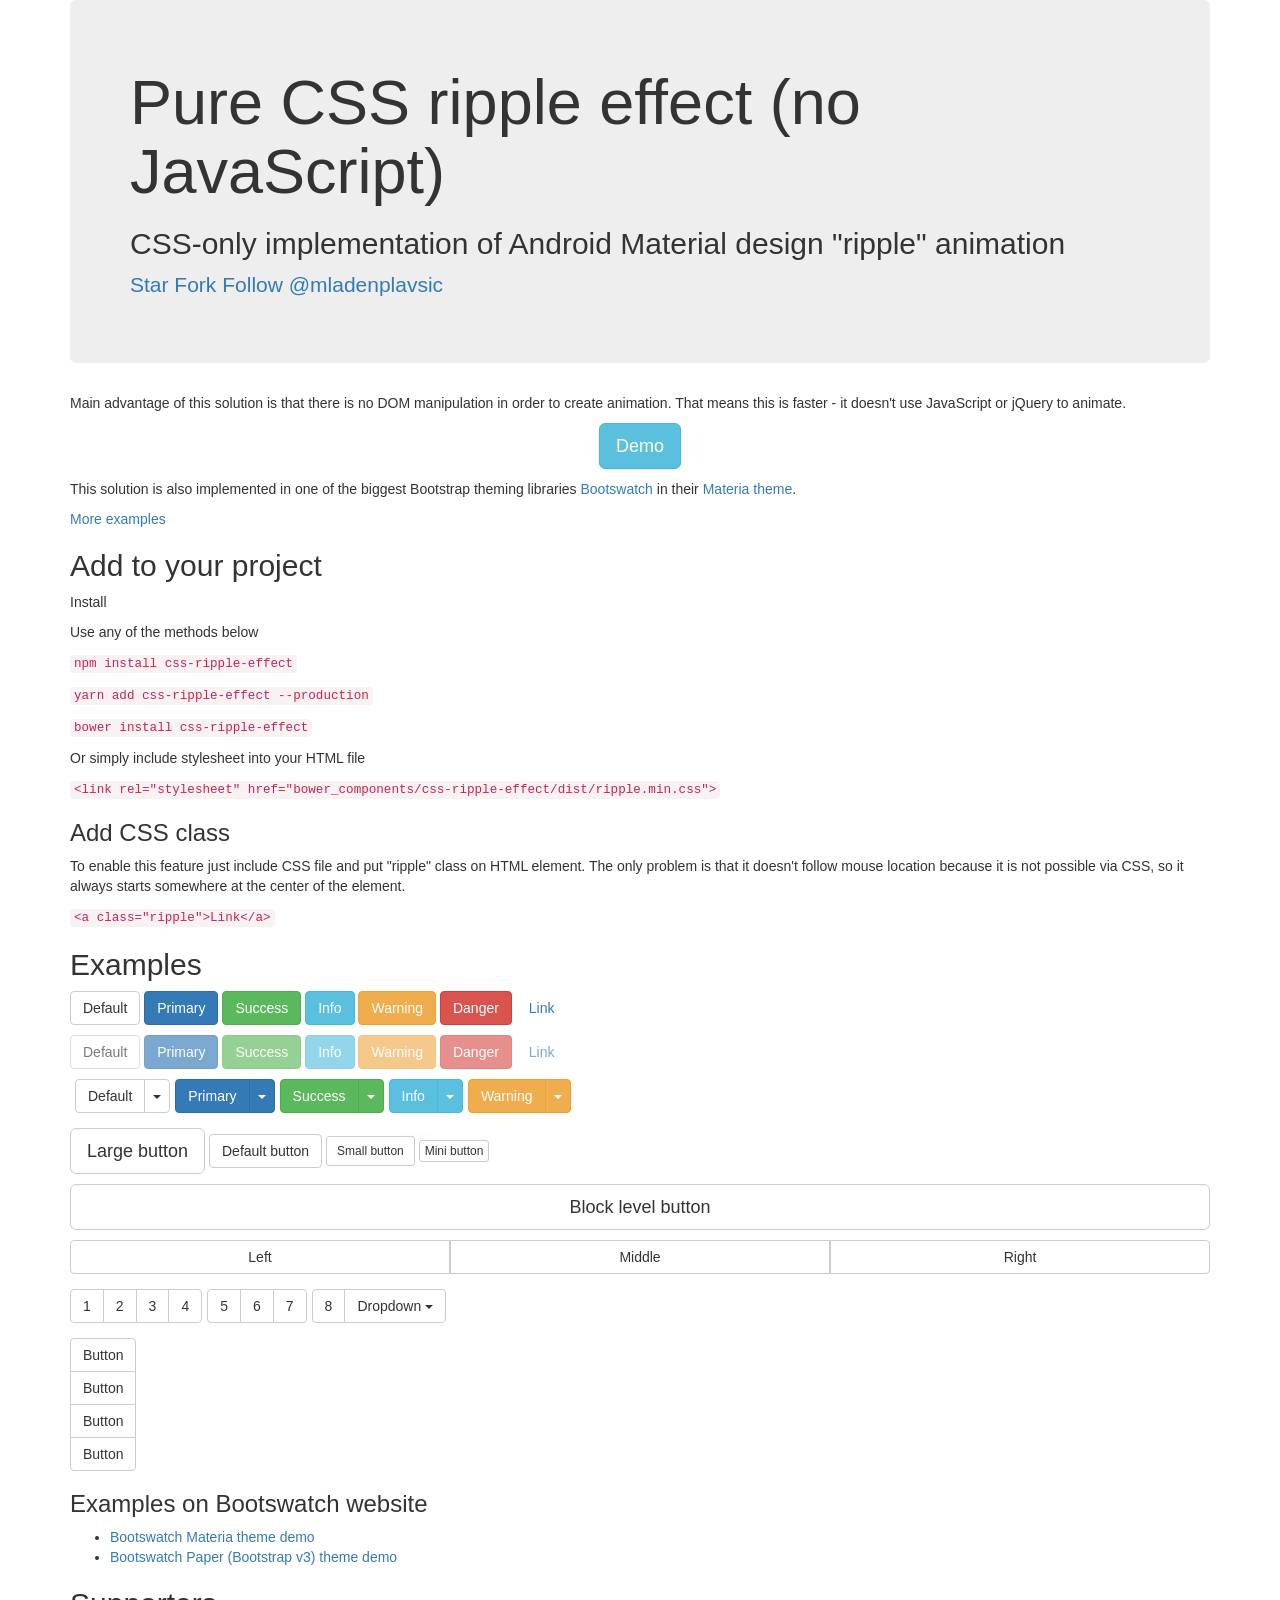
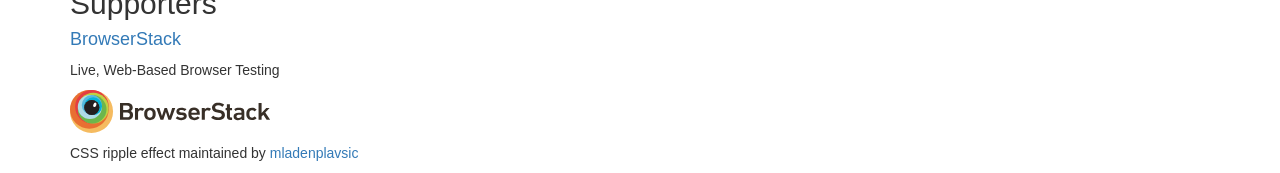
<file: assets/assets/lib/ripple/docs/index.html>
<!DOCTYPE html>
<html lang="en">
<head>
    <meta charset='utf-8'>
    <meta http-equiv="X-UA-Compatible" content="chrome=1">
    <meta name="viewport"
          content="width: device-width, initial-scale=1.0, maximum-scale=1.0, minimum-scale=1.0, user-scalable=no">
    <title>Pure CSS ripple effect (no JavaScript)</title>
    <meta name="description"
          content="Pure CSS implementation of Android Material design &quot;ripple&quot; animation on click event">
    <link rel="stylesheet" href="https://cdnjs.cloudflare.com/ajax/libs/twitter-bootstrap/3.3.7/css/bootstrap.min.css">
    <link rel="stylesheet" href="ripple.min.css">
    <script type="text/javascript" src="https://cdnjs.cloudflare.com/ajax/libs/jquery/2.1.1/jquery.min.js"></script>
    <script type="text/javascript"
            src="https://cdnjs.cloudflare.com/ajax/libs/twitter-bootstrap/3.3.1/js/bootstrap.min.js"></script>
    <script async defer src="https://buttons.github.io/buttons.js"></script>
    <meta property="og:title" content="Pure CSS ripple effect (no JavaScript)"/>
    <meta property="og:description"
          content="CSS-only implementation of Android Material design &quot;ripple&quot; animation on click event"/>
    <meta property="og:image"
          content="https://github.com/mladenplavsic/css-ripple-effect/raw/master/docs/images/example-css-ripple-effect.gif"/>
</head>
<style>
    a, button {
        outline: none !important;
    }
</style>
<body>

<div class="container">
    <!-- HEADER -->
    <header class="jumbotron">
        <h1>Pure CSS ripple effect (no JavaScript)</h1>
        <h2>CSS-only implementation of Android Material design &quot;ripple&quot; animation</h2>
        <p>
            <a class="github-button" href="https://github.com/mladenplavsic/css-ripple-effect" data-icon="octicon-star"
               data-style="mega" data-count-href="/mladenplavsic/css-ripple-effect/stargazers"
               data-count-api="/repos/mladenplavsic/css-ripple-effect#stargazers_count"
               data-count-aria-label="# stargazers on GitHub"
               aria-label="Star mladenplavsic/css-ripple-effect on GitHub">Star</a>
            <a class="github-button" href="https://github.com/mladenplavsic/css-ripple-effect/fork"
               data-icon="octicon-repo-forked" data-style="mega"
               data-count-href="/mladenplavsic/css-ripple-effect/network"
               aria-label="Fork mladenplavsic/css-ripple-effect on GitHub">Fork</a>
            <a class="github-button" href="https://github.com/mladenplavsic" data-style="mega"
               aria-label="Follow @mladenplavsic on GitHub">Follow @mladenplavsic</a>
        </p>
    </header>

    <!-- MAIN CONTENT -->
    <section>
        <p>Main advantage of this solution is that there is no DOM manipulation in order to create animation. That means
            this is faster - it doesn't use JavaScript or jQuery to animate.</p>
        <p class="text-center">
            <a class="btn btn-info btn-lg ripple">Demo</a>
        </p>
        <p>This solution is also implemented in one of the biggest Bootstrap theming libraries <a
                href="https://bootswatch.com/" target="_blank">Bootswatch</a> in their <a
                href="https://bootswatch.com/materia/#buttons" target="_blank">Materia theme</a>.</p>
        <p>
            <a href="#examples">More examples</a>
        </p>

        <section>
            <h2>Add to your project</h2>
            <p>Install</p>
            <p>Use any of the methods below</p>
            <p><code>npm install css-ripple-effect</code></p>
            <p><code>yarn add css-ripple-effect --production</code></p>
            <p><code>bower install css-ripple-effect</code></p>

            <p>Or simply include stylesheet into your HTML file</p>
            <p><code>&lt;link rel="stylesheet" href="bower_components/css-ripple-effect/dist/ripple.min.css"&gt;</code></p>

            <h3>Add CSS class</h3>
            <p>To enable this feature just include CSS file and put "ripple" class on HTML element. The only problem is
                that it doesn't follow mouse location because it is not possible via CSS, so it always starts somewhere
                at the center of the element.</p>
            <p><code>&lt;a class="ripple"&gt;Link&lt;/a&gt;</code></p>
        </section>

        <section>
            <h2>Examples</h2>

            <p>
                <a class="btn btn-default ripple">Default</a>
                <a class="btn btn-primary ripple">Primary</a>
                <a class="btn btn-success ripple">Success</a>
                <a class="btn btn-info ripple">Info</a>
                <a class="btn btn-warning ripple">Warning</a>
                <a class="btn btn-danger ripple">Danger</a>
                <a class="btn btn-link ripple">Link</a>
            </p>
            <p>
                <a class="btn btn-default disabled ripple">Default</a>
                <a class="btn btn-primary disabled ripple">Primary</a>
                <a class="btn btn-success disabled ripple">Success</a>
                <a class="btn btn-info disabled ripple">Info</a>
                <a class="btn btn-warning disabled ripple">Warning</a>
                <a class="btn btn-danger disabled ripple">Danger</a>
                <a class="btn btn-link disabled ripple">Link</a>
            </p>

            <div style="margin-bottom: 15px;">
                <div class="btn-toolbar" style="margin: 0;">
                    <div class="btn-group">
                        <a class="btn btn-default ripple">Default</a>
                        <a class="btn btn-default dropdown-toggle ripple" data-toggle="dropdown"><span
                                class="caret"></span></a>
                        <ul class="dropdown-menu">
                            <li><a href="#">Action</a></li>
                            <li><a href="#">Another action</a></li>
                            <li><a href="#">Something else here</a></li>
                            <li class="divider"></li>
                            <li><a href="#">Separated link</a></li>
                        </ul>
                    </div>

                    <div class="btn-group">
                        <a class="btn btn-primary ripple">Primary</a>
                        <a class="btn btn-primary dropdown-toggle ripple" data-toggle="dropdown"><span
                                class="caret"></span></a>
                        <ul class="dropdown-menu">
                            <li><a href="#">Action</a></li>
                            <li><a href="#">Another action</a></li>
                            <li><a href="#">Something else here</a></li>
                            <li class="divider"></li>
                            <li><a href="#">Separated link</a></li>
                        </ul>
                    </div>

                    <div class="btn-group">
                        <a class="btn btn-success ripple">Success</a>
                        <a class="btn btn-success dropdown-toggle ripple" data-toggle="dropdown"><span
                                class="caret"></span></a>
                        <ul class="dropdown-menu">
                            <li><a href="#">Action</a></li>
                            <li><a href="#">Another action</a></li>
                            <li><a href="#">Something else here</a></li>
                            <li class="divider"></li>
                            <li><a href="#">Separated link</a></li>
                        </ul>
                    </div>

                    <div class="btn-group">
                        <a class="btn btn-info ripple">Info</a>
                        <a class="btn btn-info dropdown-toggle ripple" data-toggle="dropdown"><span
                                class="caret"></span></a>
                        <ul class="dropdown-menu">
                            <li><a href="#">Action</a></li>
                            <li><a href="#">Another action</a></li>
                            <li><a href="#">Something else here</a></li>
                            <li class="divider"></li>
                            <li><a href="#">Separated link</a></li>
                        </ul>
                    </div>

                    <div class="btn-group">
                        <a class="btn btn-warning ripple">Warning</a>
                        <a class="btn btn-warning dropdown-toggle ripple" data-toggle="dropdown"><span
                                class="caret"></span></a>
                        <ul class="dropdown-menu">
                            <li><a href="#">Action</a></li>
                            <li><a href="#">Another action</a></li>
                            <li><a href="#">Something else here</a></li>
                            <li class="divider"></li>
                            <li><a href="#">Separated link</a></li>
                        </ul>
                    </div>
                </div>
            </div>

            <p>
                <a class="btn btn-default btn-lg ripple">Large button</a>
                <a class="btn btn-default ripple">Default button</a>
                <a class="btn btn-default btn-sm ripple">Small button</a>
                <a class="btn btn-default btn-xs ripple">Mini button</a>
            </p>

            <p>
                <a class="btn btn-default btn-lg btn-block ripple">Block level button</a>
            </p>

            <div style="margin-bottom: 15px;">
                <div class="btn-group btn-group-justified">
                    <a class="btn btn-default ripple">Left</a>
                    <a class="btn btn-default ripple">Middle</a>
                    <a class="btn btn-default ripple">Right</a>
                </div>
            </div>

            <div style="margin-bottom: 15px;">
                <div class="btn-toolbar">
                    <div class="btn-group">
                        <a class="btn btn-default ripple">1</a>
                        <a class="btn btn-default ripple">2</a>
                        <a class="btn btn-default ripple">3</a>
                        <a class="btn btn-default ripple">4</a>
                    </div>

                    <div class="btn-group">
                        <a class="btn btn-default ripple">5</a>
                        <a class="btn btn-default ripple">6</a>
                        <a class="btn btn-default ripple">7</a>
                    </div>

                    <div class="btn-group">
                        <a class="btn btn-default ripple">8</a>
                        <div class="btn-group">
                            <a class="btn btn-default dropdown-toggle ripple" data-toggle="dropdown">
                                Dropdown
                                <span class="caret"></span>
                            </a>
                            <ul class="dropdown-menu">
                                <li><a href="#">Dropdown link</a></li>
                                <li><a href="#">Dropdown link</a></li>
                                <li><a href="#">Dropdown link</a></li>
                            </ul>
                        </div>
                    </div>
                </div>
            </div>

            <div>
                <div class="btn-group-vertical">
                    <a class="btn btn-default ripple">Button</a>
                    <a class="btn btn-default ripple">Button</a>
                    <a class="btn btn-default ripple">Button</a>
                    <a class="btn btn-default ripple">Button</a>
                </div>
            </div>
        </section>

        <h3>Examples on Bootswatch website</h3>

        <ul>
            <li><a href="https://bootswatch.com/materia/#buttons" target="_blank">Bootswatch Materia theme demo</a></li>
            <li><a href="https://bootswatch.com/3/paper/#buttons" target="_blank">Bootswatch Paper (Bootstrap v3) theme
                demo</a></li>
        </ul>

        <h2>Supporters</h2>

        <h4>
            <a href="https://browserstack.com" target="_blank">
                BrowserStack
            </a>
        </h4>
        <p>Live, Web-Based Browser Testing</p>
        <p>
            <a href="https://browserstack.com" target="_blank">
                <img src="images/logo_browserstack.svg" width="200">
            </a>
        </p>
    </section>

    <!-- FOOTER  -->
    <footer>
        <p>
            CSS ripple effect maintained by <a href="https://github.com/mladenplavsic">mladenplavsic</a>
        </p>
    </footer>
</div>

<script>
    (function (i, s, o, g, r, a, m) {
        i['GoogleAnalyticsObject'] = r;
        i[r] = i[r] || function () {
            (i[r].q = i[r].q || []).push(arguments)
        }, i[r].l = 1 * new Date();
        a = s.createElement(o),
            m = s.getElementsByTagName(o)[0];
        a.async = 1;
        a.src = g;
        m.parentNode.insertBefore(a, m)
    })(window, document, 'script', '//www.google-analytics.com/analytics.js', 'ga');

    ga('create', 'UA-52141130-1', 'auto');
    ga('send', 'pageview');
</script>

</body>
</html>
</file>
<file: assets/assets/lib/ripple/docs/ripple.min.css>
.ripple{position:relative;overflow:hidden;transform:translate3d(0,0,0)}.ripple:after{content:"";display:block;position:absolute;width:100%;height:100%;top:0;left:0;pointer-events:none;background-image:radial-gradient(circle,#000 10%,transparent 10.01%);background-repeat:no-repeat;background-position:50%;transform:scale(10,10);opacity:0;transition:transform .5s,opacity 1s}.ripple:active:after{transform:scale(0,0);opacity:.2;transition:0s}
</file>
